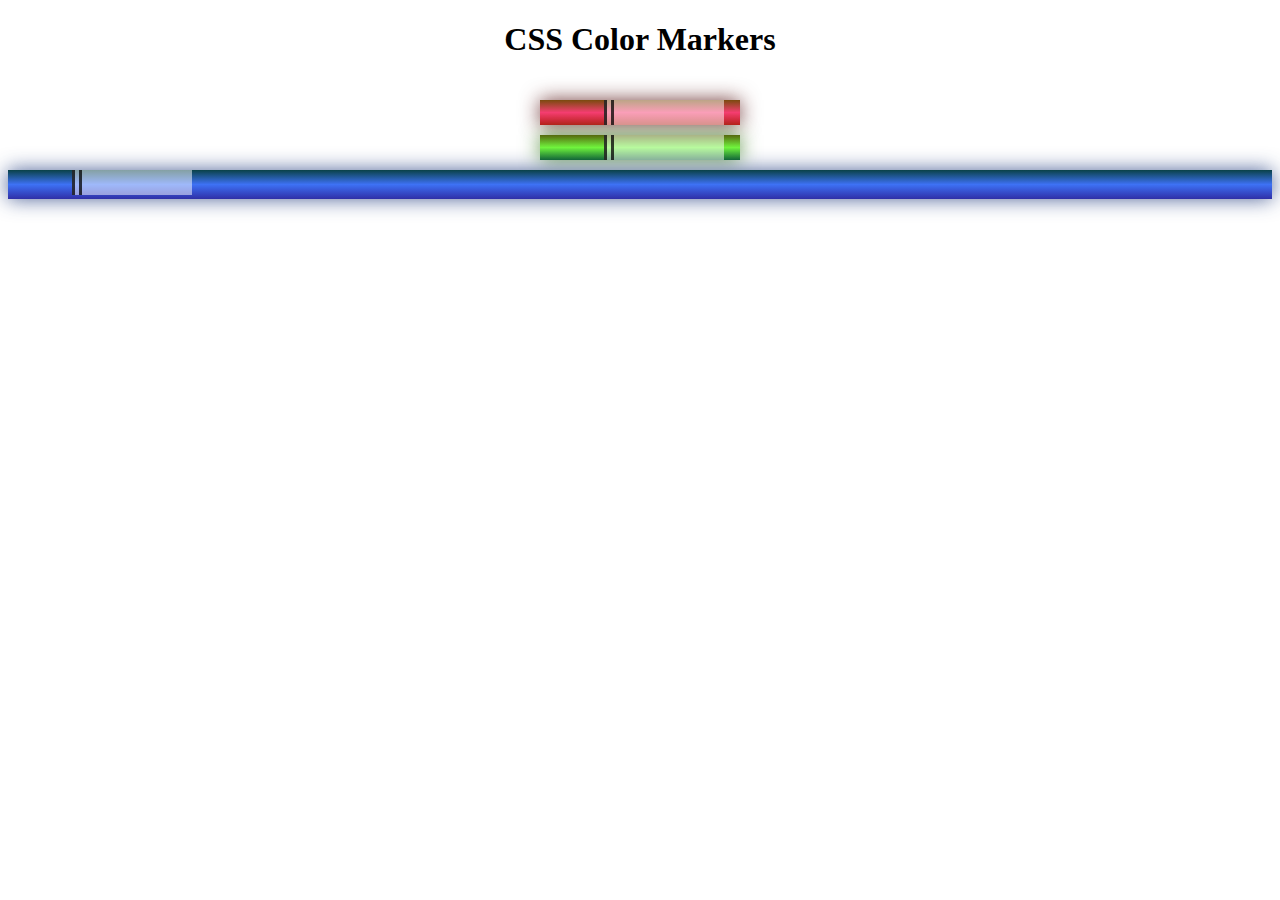
<file: 1.1 CSS_Colored_Markers/index.html>
<!DOCTYPE html>
<html lang="en">
<head>
    <meta charset="UTF-8">
    <meta name="viewport" content="width=device-width, initial-scale=1.0">
    <title>Colored Markers</title>
    <link rel="stylesheet" href="styles.css">
</head>
<body>
    <h1>CSS Color Markers</h1>
    <div class="container">
        <div class="marker red">
            <div class="cap"></div>
            <div class="sleeve"></div>
        </div>
        <div class="marker green">
            <div class="cap"></div>
            <div class="sleeve"></div>
        </div>
        <div class="blue">
            <div class="cap"></div>
            <div class="sleeve"></div>
        </div>
    </div>
</body>
</html>
</file>
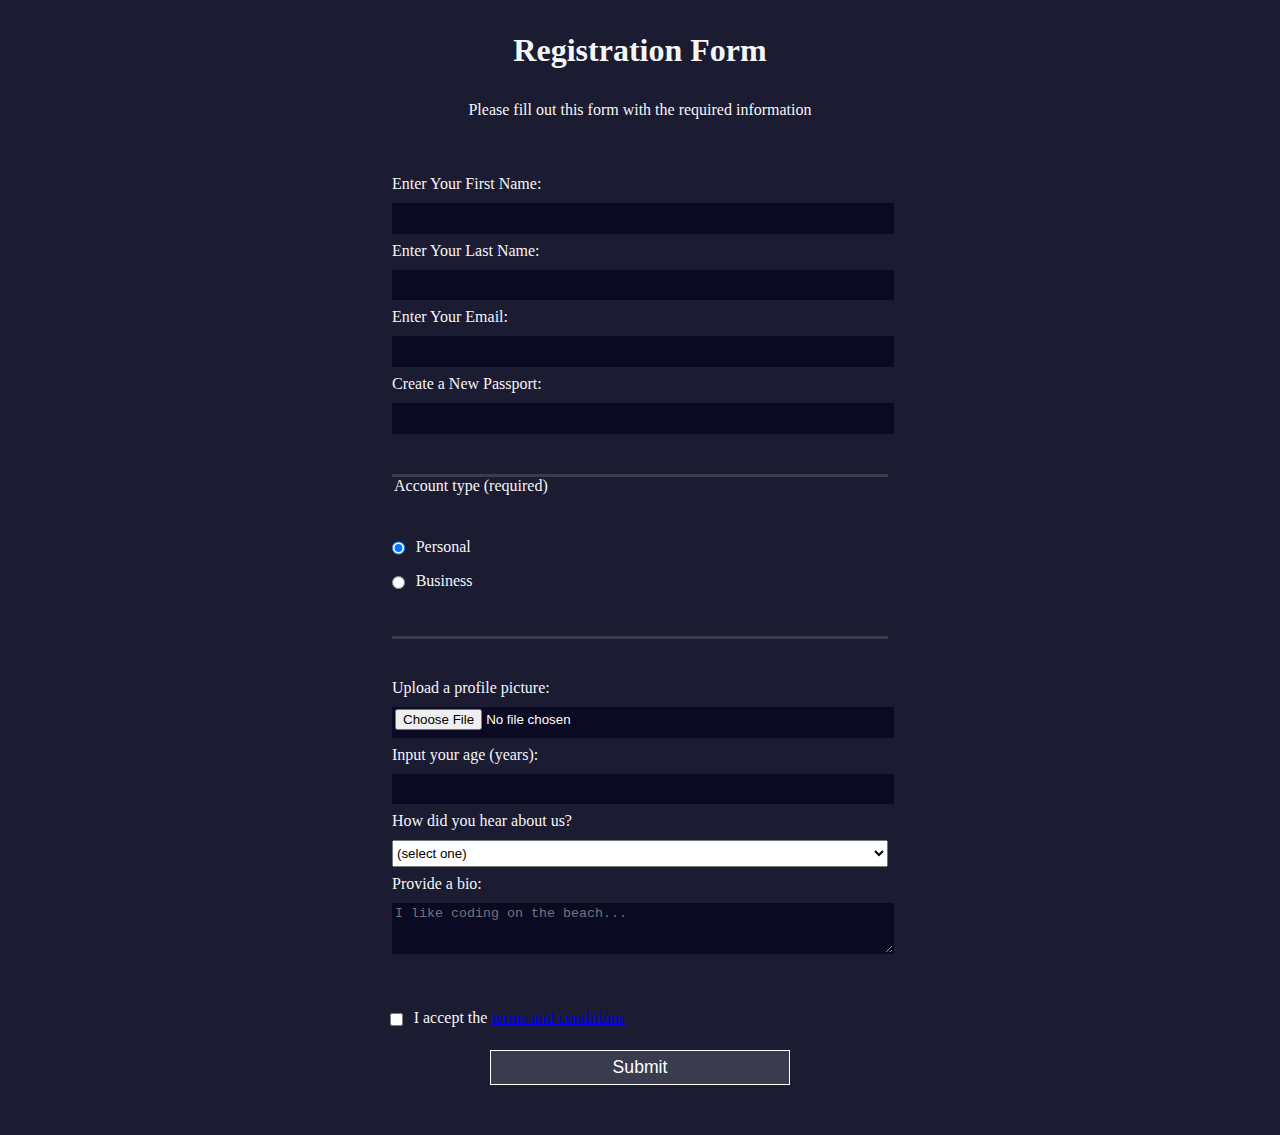
<file: 1.2 Building_a_Registration_Form/index.html>
<!DOCTYPE html>
<html lang="en">
<head>
    <meta charset="UTF-8">
    <title>Registration Form</title>
    <link rel="stylesheet" href="styles.css">
</head>
<body>
    <h1>Registration Form</h1>
    <p>Please fill out this form with the required information</p>
    <form action="post" action="https://register-demo.freecodecamp.org">
        <fieldset>
            <label for="first-name">Enter Your First Name: <input type="text" id="first-name" name="first-name" required></label>
            <label for="last-name">Enter Your Last Name: <input type="text" id="last-name" name="last-name" required></label>
            <label for="email">Enter Your Email: <input type="email" id="email" name="email" required></label>
            <label for="new-passport">Create a New Passport: <input type="password" id="new-passport" name="new-passport" required></label>
        </fieldset>
        <fieldset>
            <legend>Account type (required)</legend>
            <label for="personal-account"><input type="radio" id="personal-account" name="account-type" class="inline" checked> Personal</label>
            <label for="business-account"><input type="radio" id="business-account" name="account-type" class="inline"> Business</label>
        </fieldset>
        <fieldset>
            <label for="profile-picture">Upload a profile picture: <input type="file" id="profile-picture" name="file"></label>
            <label for="age">Input your age (years): <input type="number" id="age" name="age" min="13" max="120"></label>
            <label for="referrer">How did you hear about us?
                <select name="referrer" id="referrer">
                    <option value="">(select one)</option>
                    <option value="1">freeCodeCamp News</option>
                    <option value="2">freeCodeCamp YouTube Channel</option>
                    <option value="3">freeCodeCamp Forum</option>
                    <option value="4">Other</option>
                </select>
            </label>
            <label for="bio">Provide a bio:
                <textarea name="bio" id="bio" cols="30" rows="3" placeholder="I like coding on the beach..."></textarea>
            </label>
        </fieldset>
        <label for="terms-and-conditions">
            <input type="checkbox" name="terms-and-conditions" id="terms-and-conditions" class="inline" required> I accept the <a href="https://www.freecodecamp.org/news/terms-of-service/">terms and conditions</a>
        </label>
        <input type="submit" value="Submit">
    </form>
    
</body>
</html>
</file>
<file: 1.1 CSS_Colored_Markers/styles.css>
h1 {
    text-align: center;
}

.container {
    background-color: rgb(255,255,255);
    padding: 10px 0;
}

.marker {
    width: 200px;
    height: 25px;
    margin: 10px auto;
}

.cap {
    width: 60px;
    height: 25px;
}

.sleeve {
    width: 110px;
    height: 25px;
    background-color: rgba(255, 255, 255, 0.5);
    border-left: 10px double rgba(0, 0, 0, 0.75)
}

.cap, .sleeve {
    display: inline-block;
}

.red {
    background: linear-gradient(rgb(122,74,14), rgb(245,62,113), rgb(192,27,27));
    box-shadow: 0 0 20px 0 rgba(83, 14, 14, 0.8);
}

.green {
    background: linear-gradient(#55680D,#71F53E,#116C31);
    box-shadow: 0 0 20px 0 #3B7E20CC;
}

.blue {
    background: linear-gradient(hsl(186,76%,16%), hsl(223,90%,60%),hsl(240,56%,42%));
    box-shadow: 0 0 20px 0 hsla(223, 59%, 31%, 0.8);
}
</file>
<file: 1.2 Building_a_Registration_Form/styles.css>
body {
    width: 100%;
    height: 100vh; 
    /* vh = Viewport height represented as a % 
    (e.g. 100vh is 100% of viewport height) */
    margin: 0;
    background-color: #1b1b32;
    color: #f5f6f7;
    font-family: Tahoma;
    font-size: 16px;
}

h1, p {
    margin: 1em auto;
    /* 1em means "Equal to the current font size"
    (e.g. 2em means 2 times the current font size) */
    text-align: center;
}

form {
    width: 60vw;
    /* vw = viewport width
    (e.g in this case 60vw = 60% of view port width) */
    max-width: 500px;
    min-width: 300px;
    margin: 0 auto;
    padding-bottom: 2em;
}

fieldset {
    border: none;
    padding: 2rem 0;
    border-bottom: 3px solid #3b3b4f;
}

fieldset:last-of-type {
    border-bottom: none;
}

label {
    display: block;
    margin: 0.5rem 0;
    /* rem = root-em, makes the element's size relative to the root element
    (e.g. 1rem = default root element 16px -  2rem is (16 x 2) = 32) */
}

input, textarea, select {
    margin: 10px 0 0 0;
    width: 100%;
    min-height: 2em;
}

input, textarea {
    background-color: #0a0a23;
    border: 1px solid #0a0a23;
    color: #ffffff;
}

.inline {
    width: unset;
    margin: 0 0.5em 0 0;
    vertical-align: middle;
}

input[type="submit"] {
    display: block;
    width: 60%;
    margin: 1em auto;
    height: 2em;
    font-size: 1.1rem;
    background-color: #3b3b4f;
    border-color: white;
    min-width: 300px;
}

input[type="file"] {
    padding: 1px 2px;
}

.inline {
    display: inline
}
</file>
